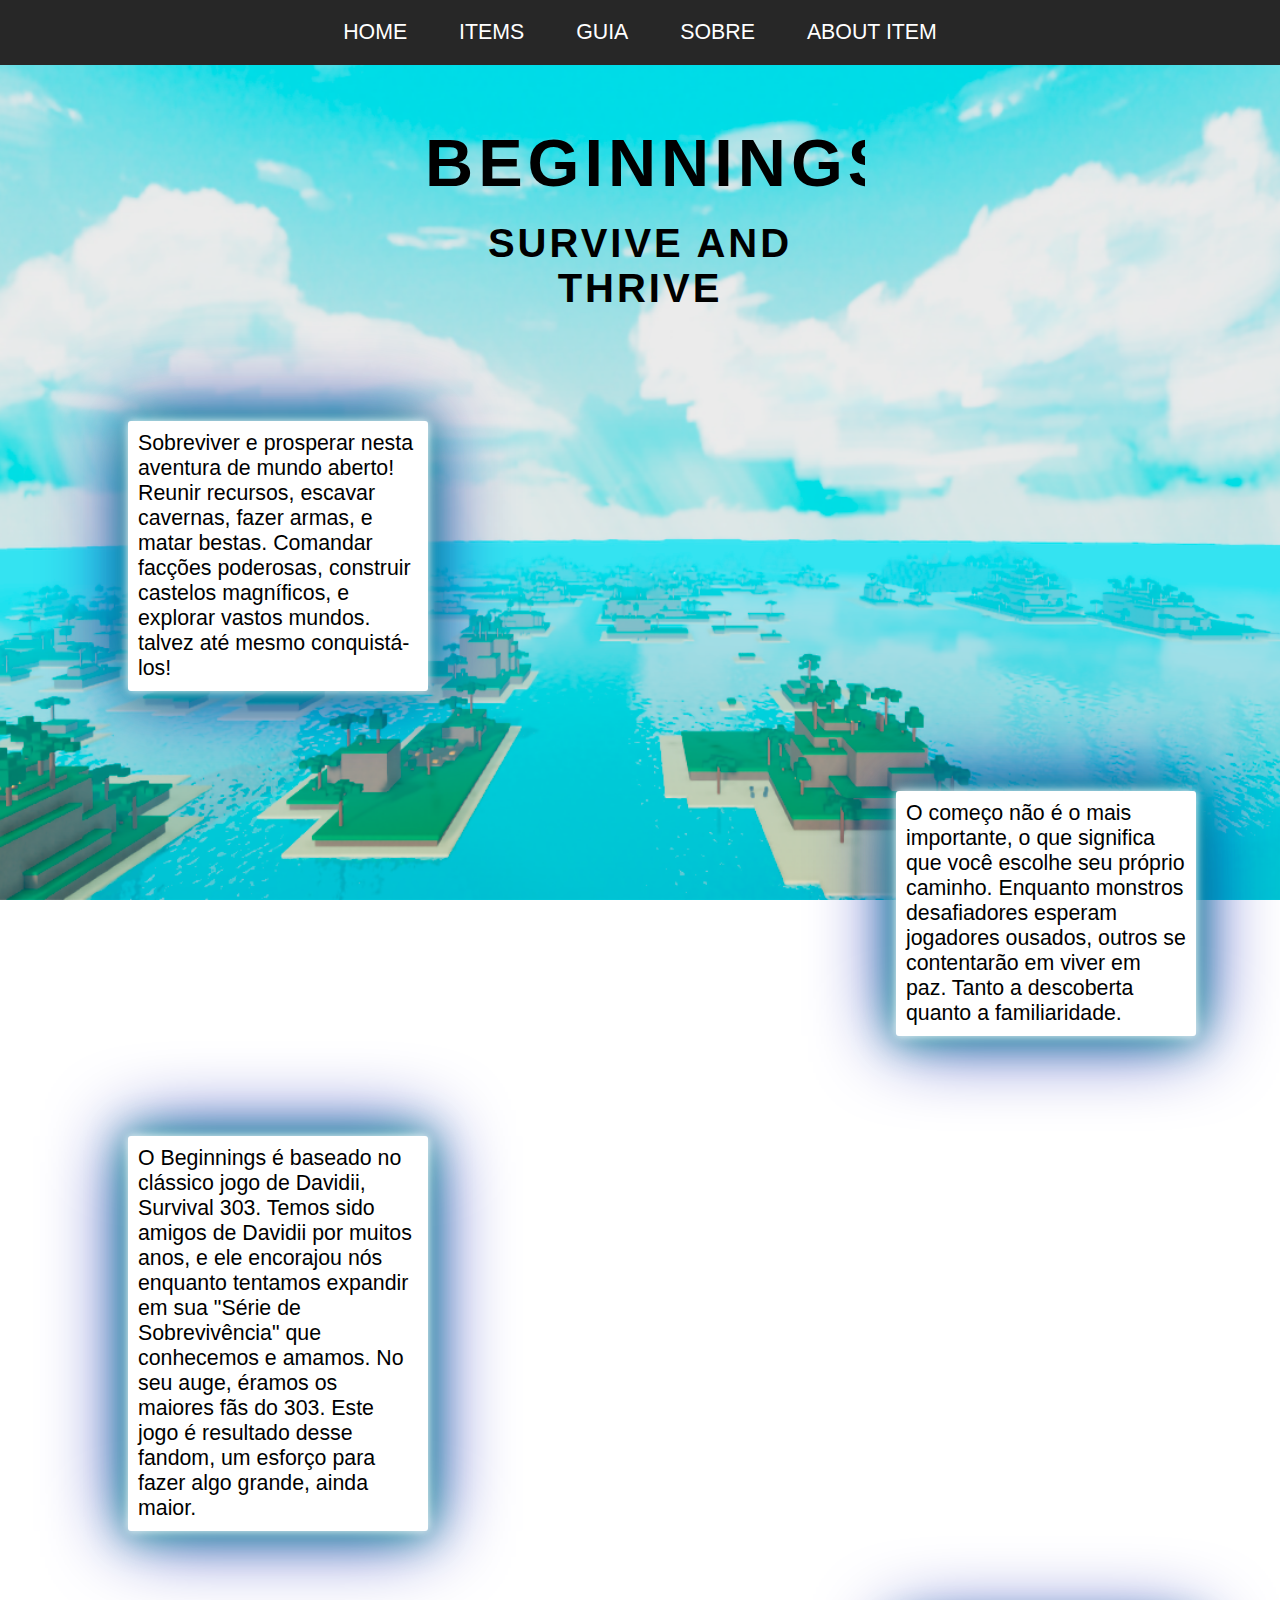
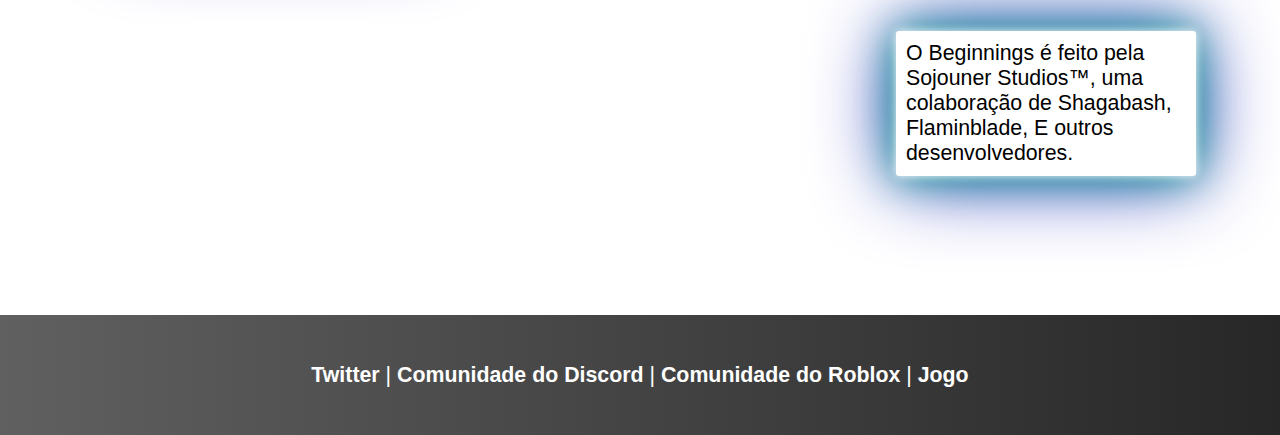
<file: index.html>
<!DOCTYPE html>
<html lang="en">
<head>
    <meta charset="UTF-8">
    <meta name="viewport" content="width=device-width, initial-scale=1.0">
    <title>Beginnings</title>

    <link rel="stylesheet" href="./public/css/global.css">
    <link rel="stylesheet" href="./public/css/animations.css">
    <link rel="stylesheet" href="./public/css/index.css">

</head>
<body>
    <header id="cabecalho">
        <div id="menu">
            <nav>
                <ul>
                    <li><a href="index.html">Home</a></li>
                    <li><a href="items.html">Items</a></li>
                    <li><a href="guide.html">Guia</a></li>
                    <li><a href="about.html">Sobre</a></li>
                    <li><a href="aboutItem.html">About Item</a></li>
                </ul>
            </nav>
        </div>
    </header>
    
    <section id="interface">
        <main id="titles">
            <h1 class="neon" id="main-title">
                <span></span>
                <span></span>
                <span></span>
                <span></span>
                Beginnings
            </h1>

            <h2 class="neon" id="sub-title">
                <span></span>
                <span></span>
                <span></span>
                <span></span>
                Survive and Thrive
            </h2>
        </main>
        <div id="blocks">
            <div class="blocos-um" id="block-one">
                <p>Sobreviver e prosperar nesta aventura de mundo aberto! Reunir recursos, escavar cavernas, fazer armas, e matar bestas. Comandar facções poderosas, construir castelos magníficos, e explorar vastos mundos. talvez até mesmo conquistá-los! </p>
            </div>
            
            <div class="blocos-um" id="block-two">
                <p>O começo não é o mais importante, o que significa que você escolhe seu próprio caminho. Enquanto monstros desafiadores esperam jogadores ousados, outros se contentarão em viver em paz. Tanto a descoberta quanto a familiaridade.</p>
            </div>

            <div class="blocos-um" id="block-three">
                <p>O Beginnings é baseado no clássico jogo de Davidii, Survival 303. Temos sido amigos de Davidii por muitos anos, e ele encorajou nós enquanto tentamos expandir em sua "Série de Sobrevivência" que conhecemos e amamos. No seu auge, éramos os maiores fãs do 303. Este jogo é resultado desse fandom, um esforço para fazer algo grande, ainda maior.</p>
            </div>

            <div class="blocos-um" id="block-four">
                <p> O Beginnings é feito pela Sojouner Studios&trade;, uma colaboração de Shagabash, Flaminblade, E outros desenvolvedores.</p>
            </div>
        </div>
    </section>

    <footer>
        <a href="https://twitter.com/SojStudios" target="_blonk">Twitter</a> 
        | <a href="https://discord.com/invite/YzXK3k9" target="_blonk">Comunidade do Discord</a> 
        | <a href="https://www.roblox.com/groups/1024032/Beginnings-Community#!/about" target="_blonk">Comunidade do Roblox</a> 
        | <a href="https://www.roblox.com/games/5417748934/Beginnings-2?refPageId=daba3794-13aa-449d-aa14-3b1c2fee4407" target="_blonk">Jogo</a>
    </footer>
    <script src="./public/javascript/global.js"></script>
</body>
</html>
</file>
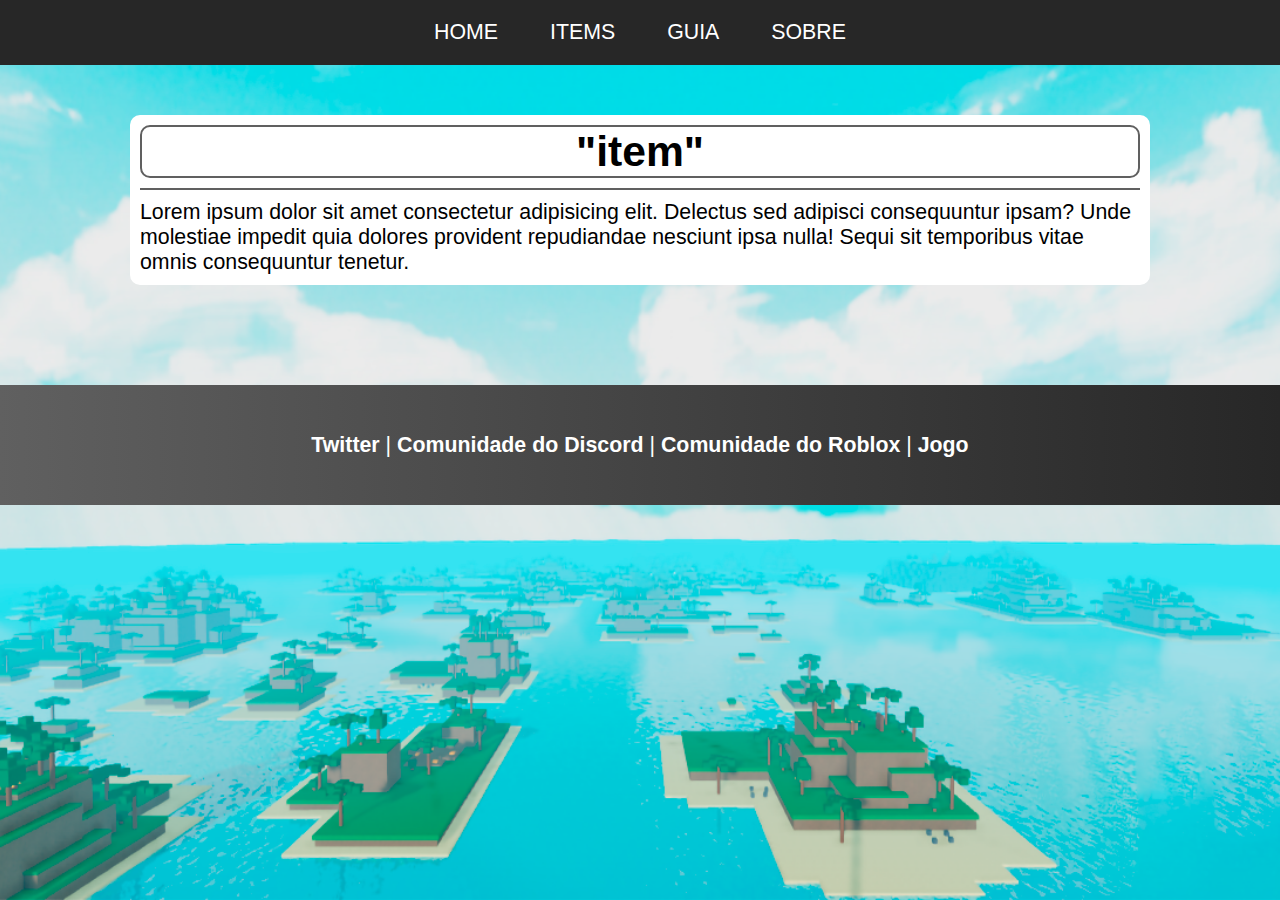
<file: aboutItem.html>
<!DOCTYPE html>
<html lang="en">
<head>
    <meta charset="UTF-8">
    <meta name="viewport" content="width=device-width, initial-scale=1.0">
    <title>Beginnings - item</title>

    <link rel="stylesheet" href="./public/css/global.css">
    <link rel="stylesheet" href="./public/css/aboutItem.css">
    
</head>
<body>
    <header id="cabecalho">
        <div id="menu">
            <nav>
                <ul>
                    <li><a href="index.html">Home</a></li>
                    <li><a href="items.html">Items</a></li>
                    <li><a href="guide.html">Guia</a></li>
                    <li><a href="about.html">Sobre</a></li>
                </ul>
            </nav>
        </div>
    </header>
    <div id="interface">
        <h1>"item"</h1>
        <section id="craft">
            <table>

            </table>
        </section>
        <section id="description">
            <p id="texto-item">Lorem ipsum dolor sit amet consectetur adipisicing elit. Delectus sed adipisci consequuntur ipsam? Unde molestiae impedit quia dolores provident repudiandae nesciunt ipsa nulla! Sequi sit temporibus vitae omnis consequuntur tenetur.</p>
        </section>
    </div>
    <footer>
        <a href="https://twitter.com/SojStudios" target="_blonk">Twitter</a> 
        | <a href="https://discord.com/invite/YzXK3k9" target="_blonk">Comunidade do Discord</a> 
        | <a href="https://www.roblox.com/groups/1024032/Beginnings-Community#!/about" target="_blonk">Comunidade do Roblox</a> 
        | <a href="https://www.roblox.com/games/5417748934/Beginnings-2?refPageId=daba3794-13aa-449d-aa14-3b1c2fee4407" target="_blonk">Jogo</a>
    </footer>
    <script src="./public/javascript/global.js"></script>
</body>
</html>

<!--<img id="resultado" src="https://vignette.wikia.nocookie.net/roblox-survival-beginnings/images/e/e8/Wood_Hut.png/revision/latest?cb=20151026144853"/>-->
</file>
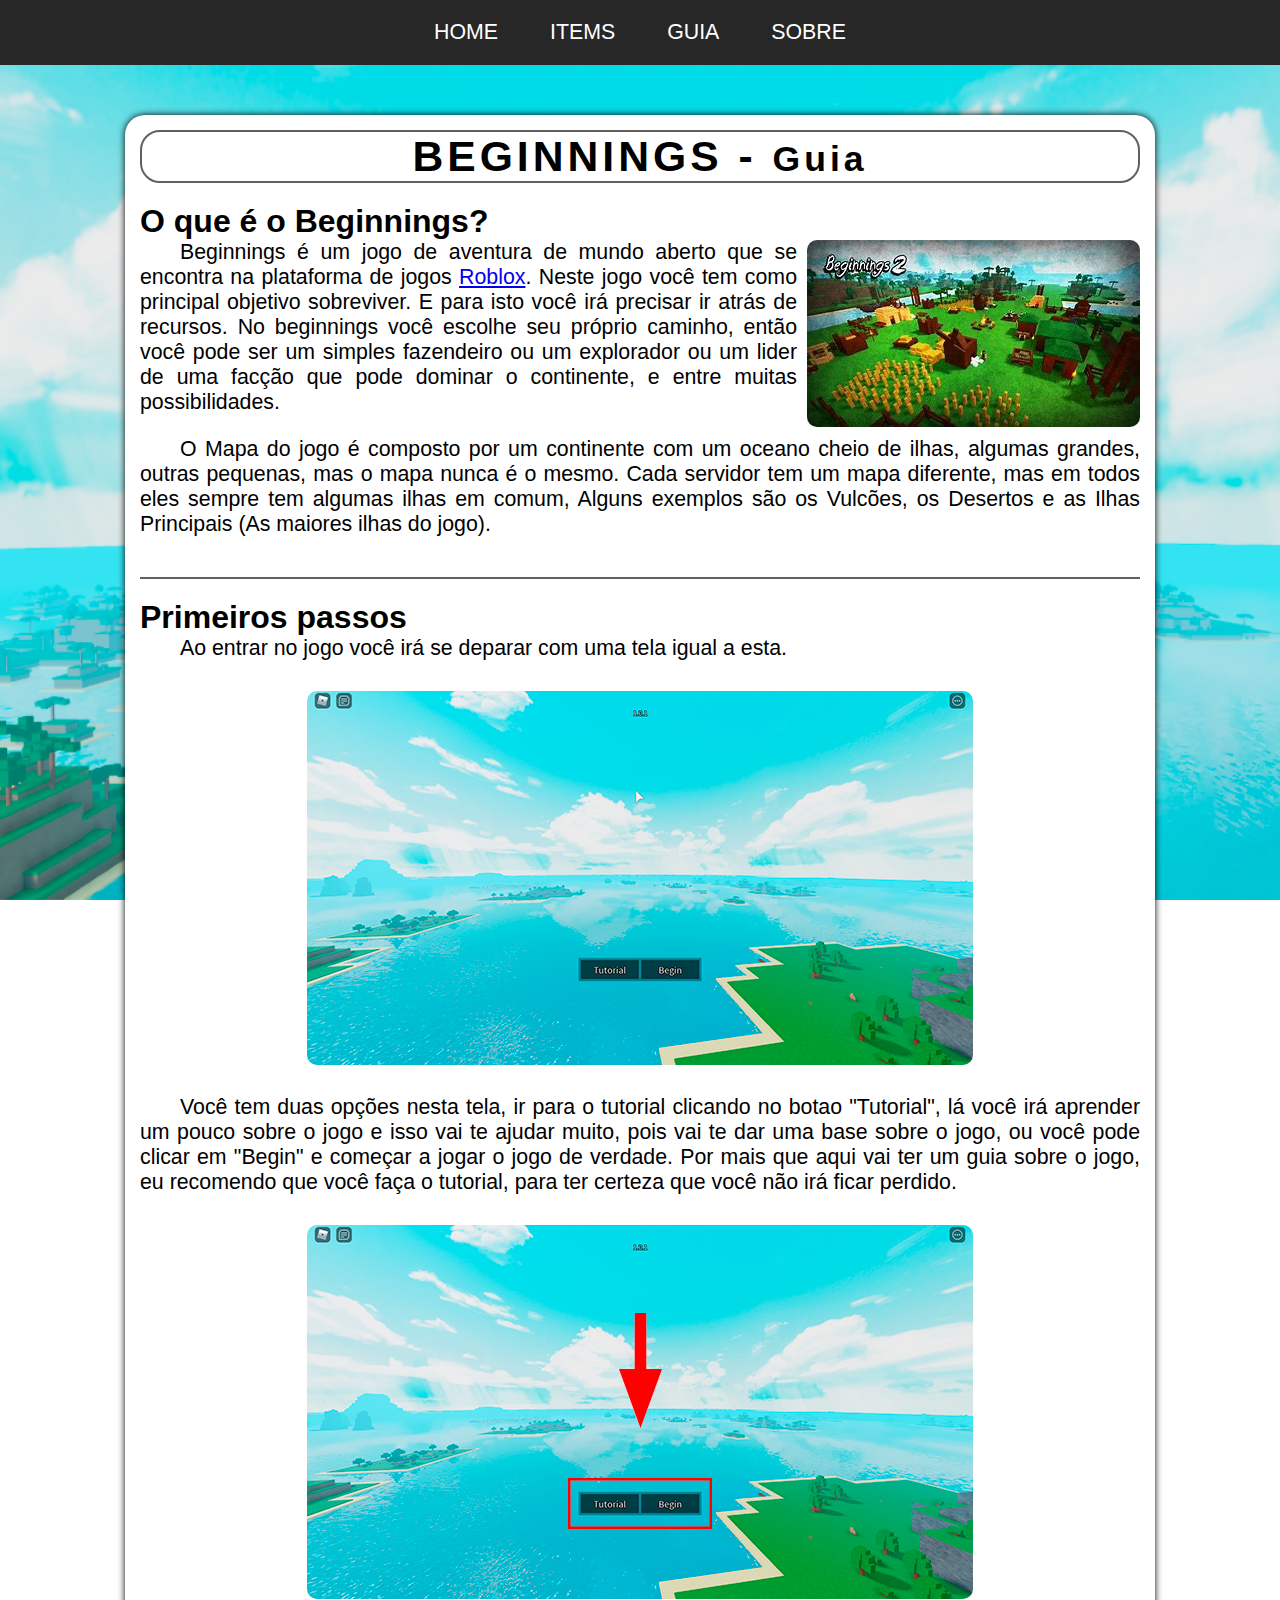
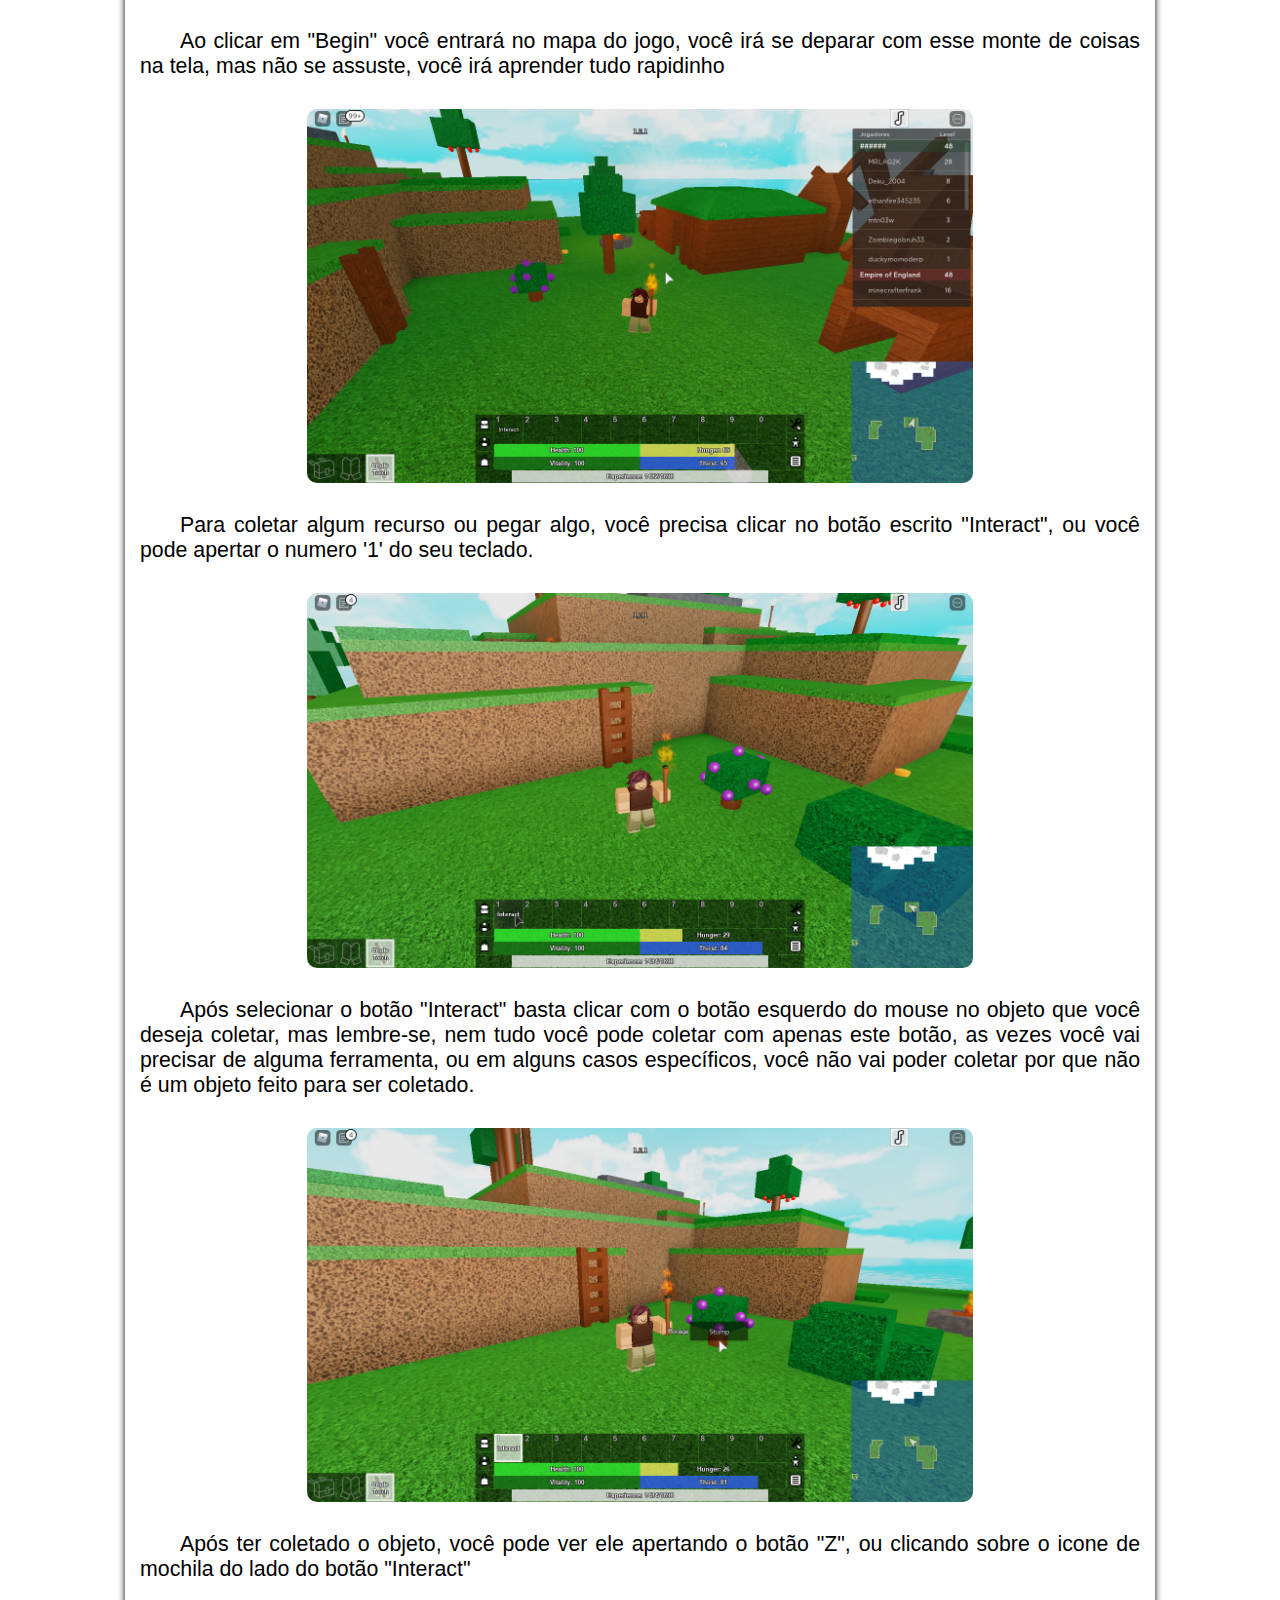
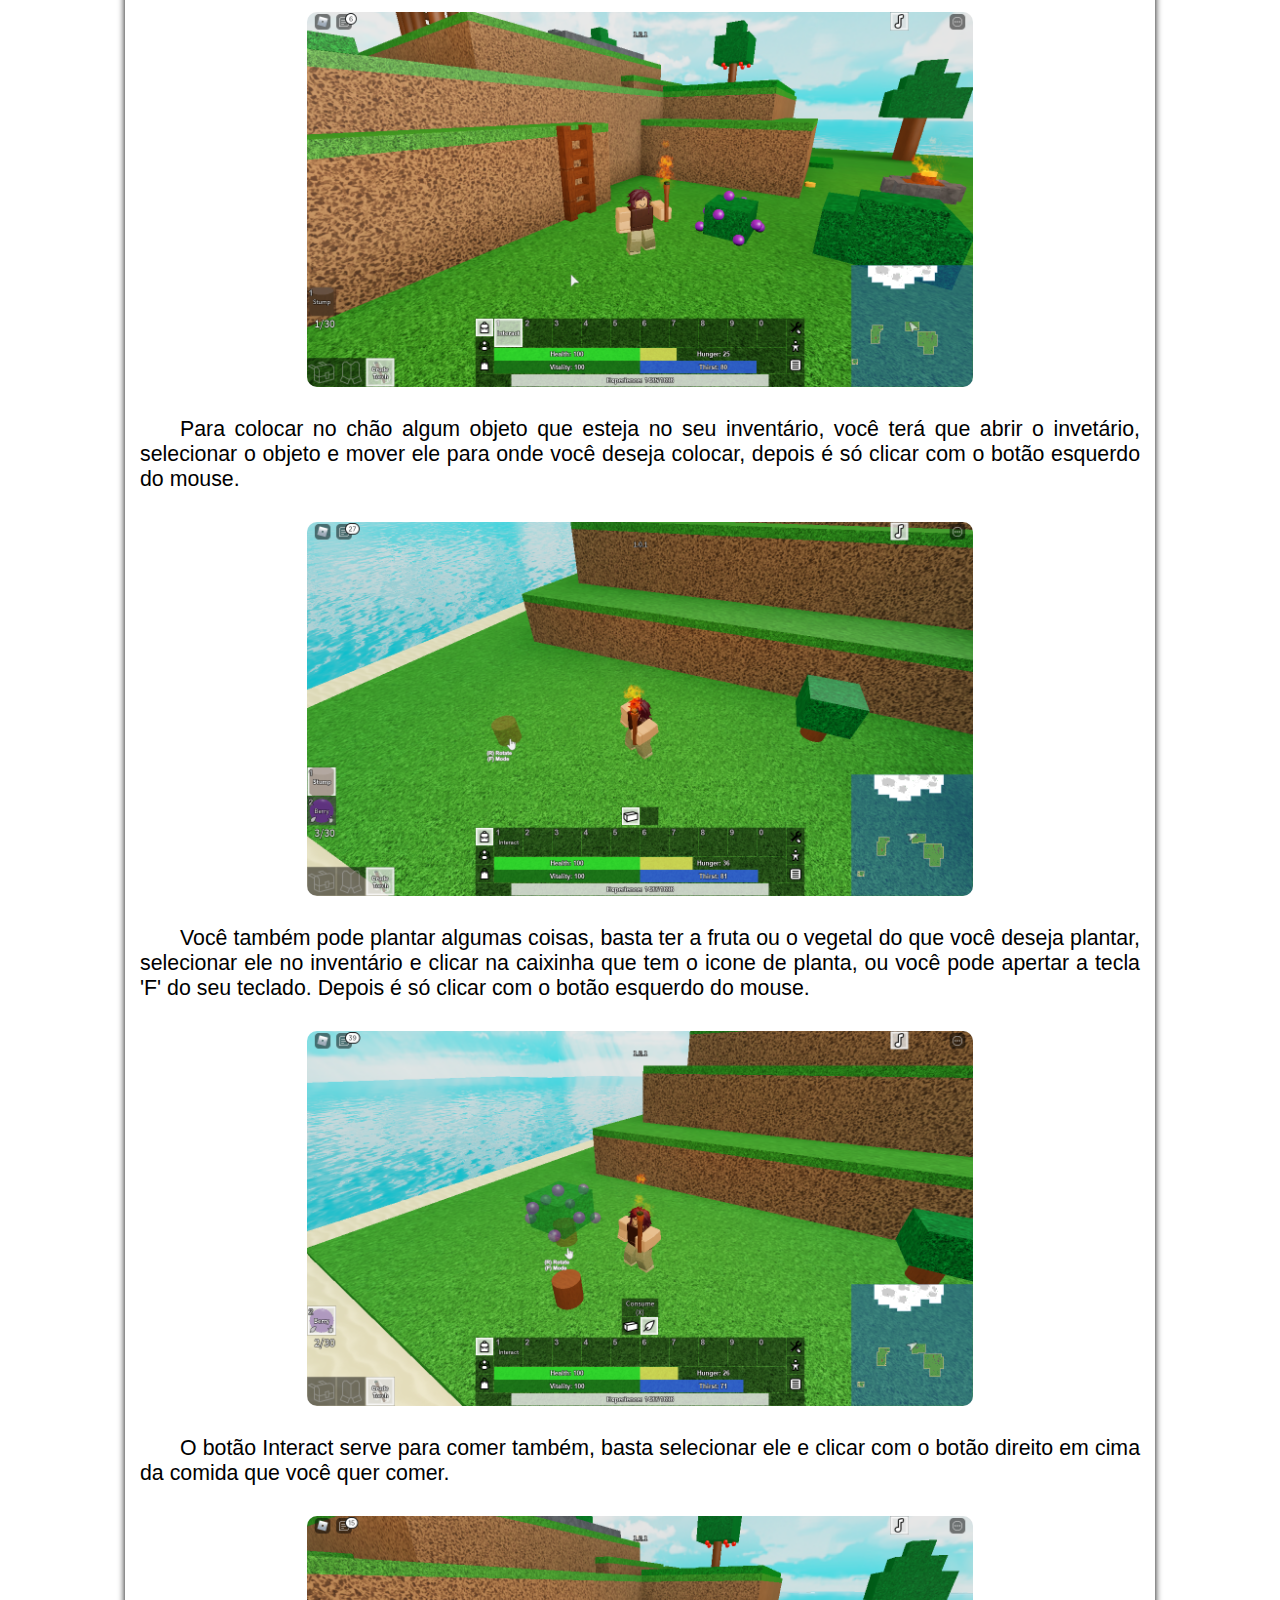
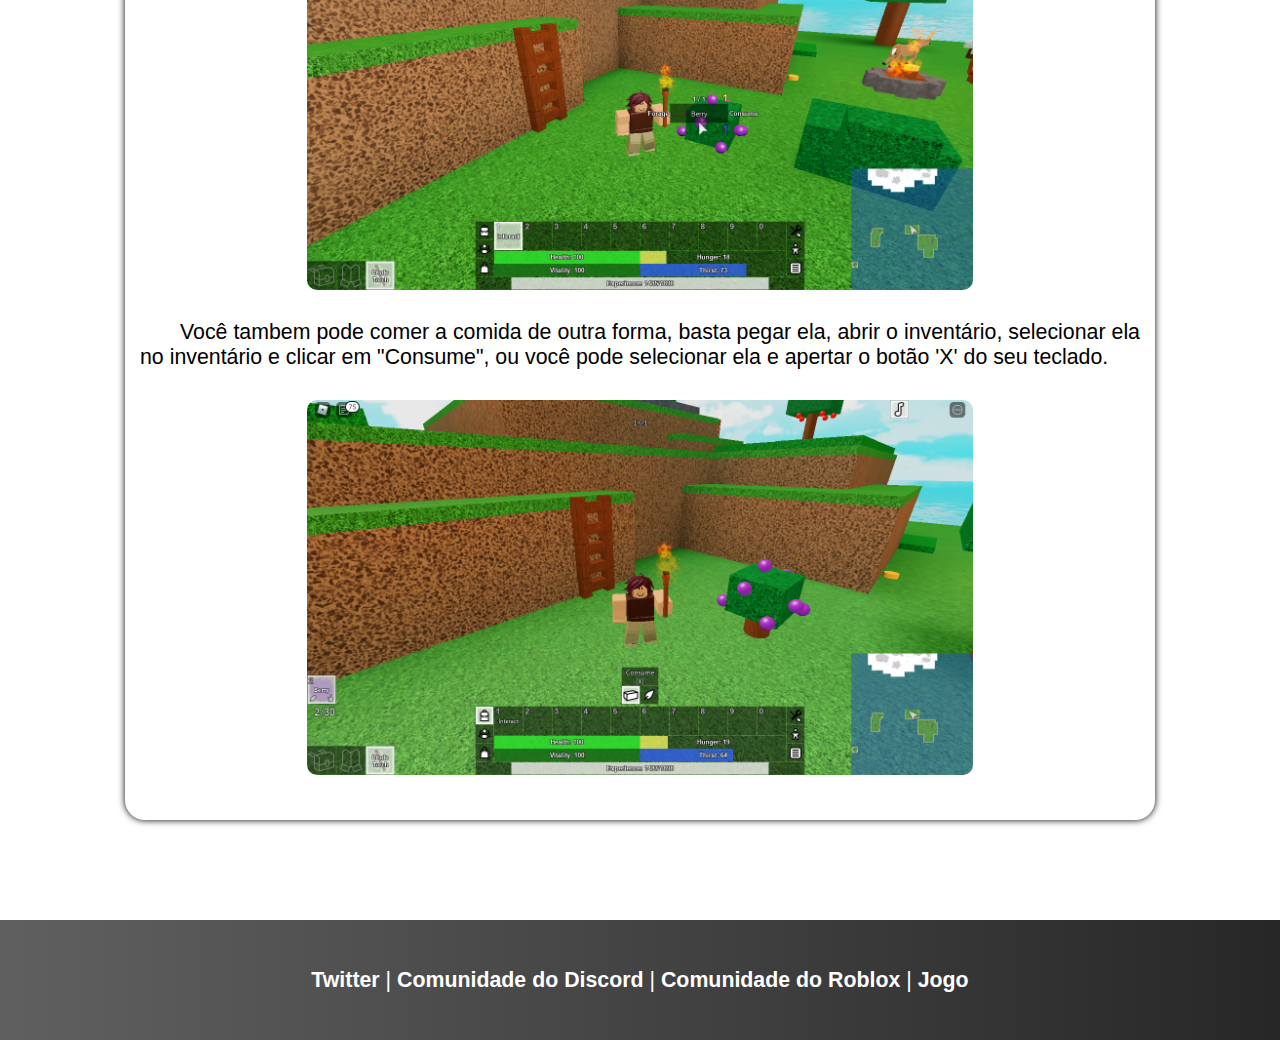
<file: guide.html>
<!DOCTYPE html>
<html lang="pt-br">

    <head>
        <meta charset="UTF-8">
        <meta name="viewport" content="width=device-width, initial-scale=1.0">
        <title>Beginnings - Guia</title>

        <link rel="stylesheet" href="./public/css/global.css">
        <link rel="stylesheet" href="./public/css/guide.css">

    </head>

    <body>
        <header id="cabecalho">
            <div id="menu">
                <nav>
                    <ul>
                        <li><a href="index.html">Home</a></li>
                        <li><a href="items.html">Items</a></li>
                        <li><a href="guide.html">Guia</a></li>
                        <li><a href="about.html">Sobre</a></li>
                    </ul>
                </nav>
            </div>
        </header>

        <div id="interface">
            <h1>BEGINNINGS - <small>Guia</small></h1>
            <div id="bloco-um" class="formatacao-div">
                <h2>O que é o Beginnings?</h2>

                <img src="./public/images/fundo/foto-fazenda.jpg">

                <p>Beginnings é um jogo de aventura de mundo aberto que se encontra na plataforma de jogos <a href="https://www.roblox.com">Roblox</a>. Neste jogo você tem como principal objetivo sobreviver. E para isto você irá precisar ir atrás de recursos. No beginnings você escolhe seu próprio caminho, então você pode ser um simples fazendeiro ou um explorador ou um lider de uma facção que pode dominar o continente, e entre muitas possibilidades.</p>

                <div class="clear"></div>
                
                <p>O Mapa do jogo é composto por um continente com um oceano cheio de ilhas, algumas grandes, outras pequenas, mas o mapa nunca é o mesmo. Cada servidor tem um mapa diferente, mas em todos eles sempre tem algumas ilhas em comum, Alguns exemplos são os Vulcões, os Desertos e as Ilhas Principais (As maiores ilhas do jogo).</p>
            </div>
            
            <div id="bloco-dois" class="formatacao-div">
                <h2>Primeiros passos</h2>
                <section class="section">
                    <div>
                        <p>Ao entrar no jogo você irá se deparar com uma tela igual a esta.</p>

                        <img class="formatacao-fotos" src="./public/images/sobre/tela-incial-um.png"/>
                    </div>

                    <div>
                        <p>Você tem duas opções nesta tela, ir para o tutorial clicando no botao "Tutorial", lá você irá aprender um pouco sobre o jogo e isso vai te ajudar muito, pois vai te dar uma base sobre o jogo, ou você pode clicar em "Begin" e começar a jogar o jogo de verdade. Por mais que aqui vai ter um guia sobre o jogo, eu recomendo que você faça o tutorial, para ter certeza que você não irá ficar perdido.</p>

                        <img class="formatacao-fotos" src="./public/images/sobre/tela-incial-dois.png"/>
                    </div>

                    <div>
                        <p>Ao clicar em "Begin" você entrará no mapa do jogo, você irá se deparar com esse monte de coisas na tela, mas não se assuste, você irá aprender tudo rapidinho</p>

                        <img class="formatacao-fotos formatacao-fotosNEdit" src="./public/images/fotos-para-editar/Passo 1.png"/>
                    </div>

                    <div>
                        <p>Para coletar algum recurso ou pegar algo, você precisa clicar no botão escrito "Interact", ou você pode apertar o numero '1' do seu teclado.</p>

                        <img class="formatacao-fotos formatacao-fotosNEdit" src="./public/images/fotos-para-editar/Passo 2.png">
                    </div>

                    <div>
                        <p>Após selecionar o botão "Interact" basta clicar com o botão esquerdo do mouse no objeto que você deseja coletar, mas lembre-se, nem tudo você pode coletar com apenas este botão, as vezes você vai precisar de alguma ferramenta, ou em alguns casos específicos, você não vai poder coletar por que não é um objeto feito para ser coletado.</p>
                    
                        <img class="formatacao-fotos formatacao-fotosNEdit" src="./public/images/fotos-para-editar/Passo 3.png">
                    </div>

                    <div>
                        <p>Após ter coletado o objeto, você pode ver ele apertando o botão "Z", ou clicando sobre o icone de mochila do lado do botão "Interact"</p>

                        <img class="formatacao-fotos formatacao-fotosNEdit" src="./public/images/fotos-para-editar/Passo 4.png">
                    </div>

                    <div>
                        <p>Para colocar no chão algum objeto que esteja no seu inventário, você terá que abrir o invetário, selecionar o objeto e mover ele para onde você deseja colocar, depois é só clicar com o botão esquerdo do mouse.</p>

                        <img class="formatacao-fotos formatacao-fotosNEdit" src="./public/images/fotos-para-editar/Passo 6.png">
                    </div>

                    <div>
                        <p>Você também pode plantar algumas coisas, basta ter a fruta ou o vegetal do que você deseja plantar, selecionar ele no inventário e clicar na caixinha que tem o icone de planta, ou você pode apertar a tecla 'F' do seu teclado. Depois é só clicar com o botão esquerdo do mouse.</p>

                        <img class="formatacao-fotos formatacao-fotosNEdit" src="./public/images/fotos-para-editar/Passo 8.png">
                    </div>

                    <div>
                        <p>O botão Interact serve para comer também, basta selecionar ele e clicar com o botão direito em cima da comida que você quer comer.</p>

                        <img class="formatacao-fotos formatacao-fotosNEdit" src="./public/images/fotos-para-editar/Passo 5.png">
                    </div>

                    <div>
                        <p>Você tambem pode comer a comida de outra forma, basta pegar ela, abrir o inventário, selecionar ela no inventário e clicar em "Consume", ou você pode selecionar ela e apertar o botão 'X' do seu teclado.</p>

                        <img class="formatacao-fotos formatacao-fotosNEdit" src="./public/images/fotos-para-editar/Passo 5.1.png">
                    </div>
                </section>
                <!--
                <section class="formatacao-sections">
                    <p>Se você olhar em baixo existe quatro barras, thirst(sede), hunger(Fome), vitality(vitalidade) e health(vida). A primeira coisa que você precisa saber é como não deixar elas chegarem a zero e como aumentar elas, porque se qualquer uma delas chegar a zero, você morre instantaneamente. Então não adianta você querer no começo pegar items fortes, sendo que você pode morrer em dez minutos e perder os items.</p>

                    <img class="formatacao-fotos formatacao-fotosNEdit" src="_imagens/_fotos-para-editar/">

                    <h3>Vamos primeiro saber como essas barras diminuem:</h3>
                    <ul class="listas">
                        <li><strong>Health:</strong> Diminui quando você sofre dano de outros jogadores, animais, explosivos e entre outros;</li>
                        <li><strong>Vitality:</strong> Diminui quando você fica na chuva ou em uma tempestade de neve, quando você fica muito tempo na água, quando come comidas crúas e quando você toma água não totalmente potável;</li>
                        <li><strong>Hunger:</strong> Diminui automaticamente aos poucos no decorrer do jogo;</li>
                        <li><strong>Thirst:</strong> Diminui automaticamente aos poucos no decorrer do jogo e quando você come certas coisas como por exemplo: raw spiced meat ou herbs.</li>
                    </ul>

                    <h3>Agora vamos ver como elas aumentam:</h3>
                    <ul class="listas">
                        <li><strong>Health:</strong> Aumenta automaticamente ao decorrer do jogo;</li>
                        <li><strong>Vitality:</strong> Aumenta automaticamente ao decorrer do jogo, quando come certas coisas, como por exemplo: raw spiced meat, mushroom e herbs;</li>
                        <li><strong>Hunger:</strong> Aumenta automaticamente ao decorrer do jogo, e quando você come comidas como por exemplo: bread, meat, pie, banana, coconut e entre outros;</li>
                        <li><strong>Thirst:</strong> Aumenta automaticamente ao decorrer do jogo e quando você toma água, seja de um balde ou de um jarro ou até mesmo diretamente do lago ou do poço usando o botão "Interact" da rootbar clicando com o botão direito no local para beber a água.</li>
                    </ul>
                </section>

                <section class="formatacao-sections">
                    <p></p>

                    <img class="formatacao-fotos formatacao-fotosNEdit" src="_imagens/_fotos-para-editar/">
                </section>
                -->
            </div>

        </div>

        <footer>
            <a href="https://twitter.com/SojStudios" target="_blonk">Twitter</a> 
            | <a href="https://discord.com/invite/YzXK3k9" target="_blonk">Comunidade do Discord</a> 
            | <a href="https://www.roblox.com/groups/1024032/Beginnings-Community#!/about" target="_blonk">Comunidade do Roblox</a> 
            | <a href="https://www.roblox.com/games/5417748934/Beginnings-2?refPageId=daba3794-13aa-449d-aa14-3b1c2fee4407" target="_blonk">Jogo</a>
        </footer>
        <script src="./public/javascript/global.js"></script>
    </body>
</html>
</file>
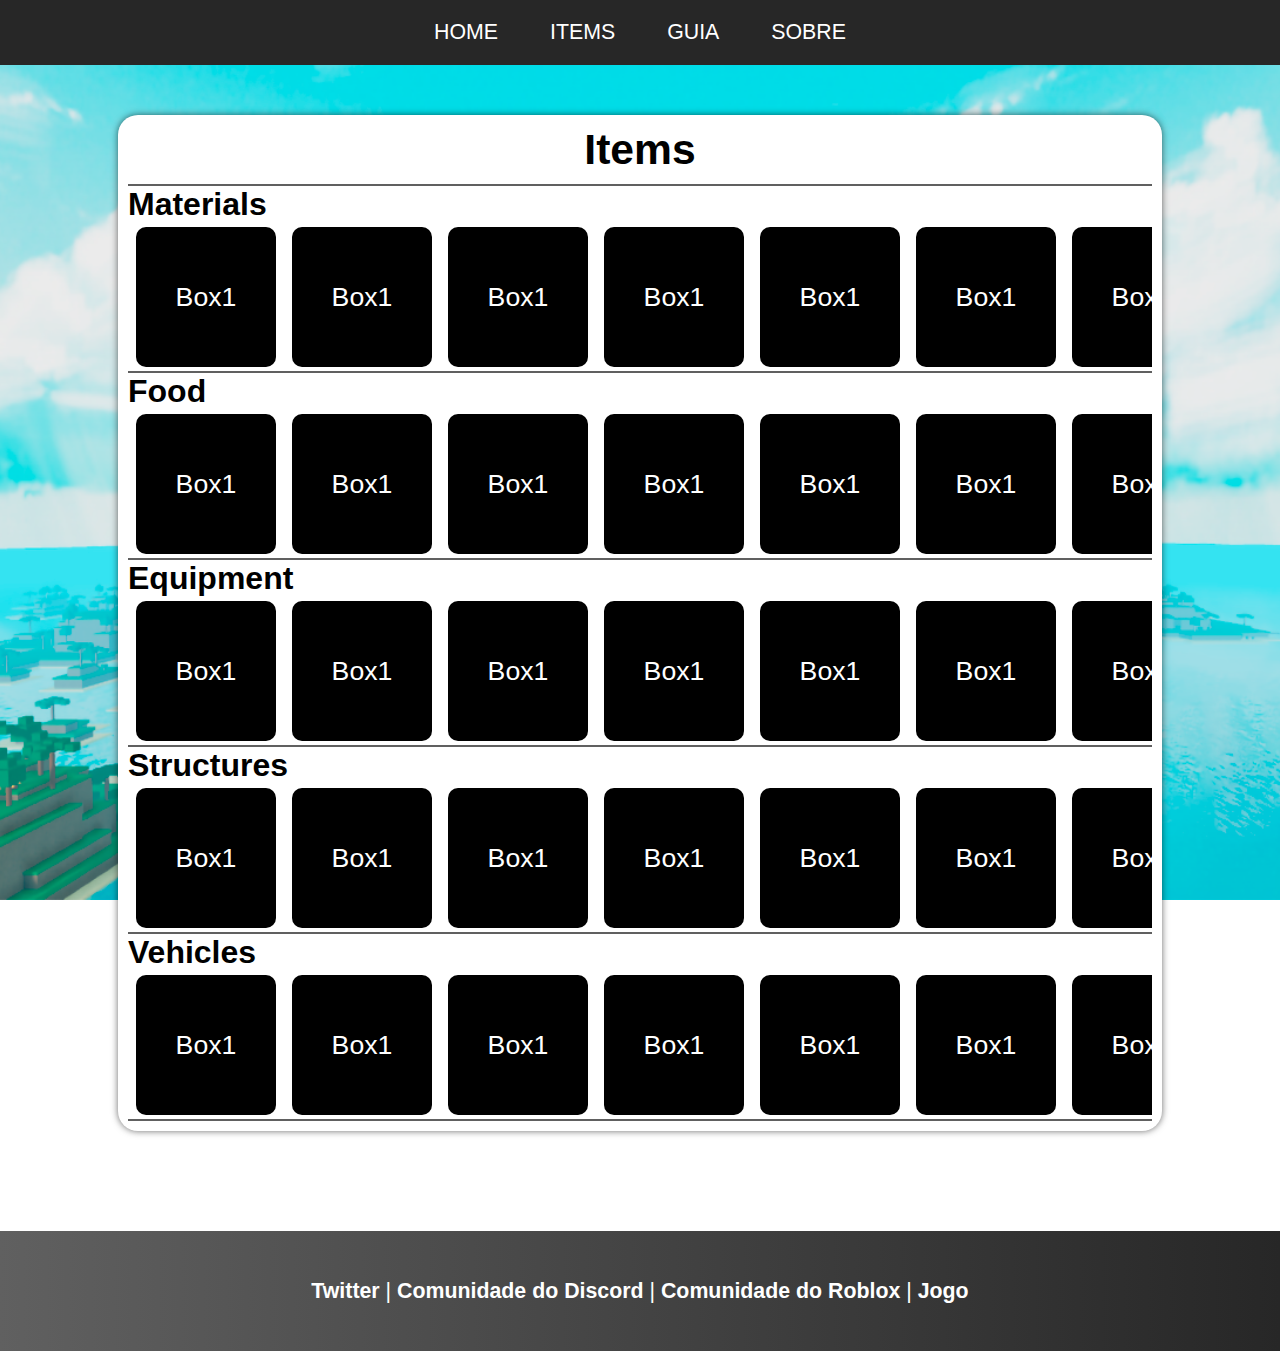
<file: items.html>
<!DOCTYPE html>
<html lang="en">
<head>
    <meta charset="UTF-8">
    <meta name="viewport" content="width=device-width, initial-scale=1.0">
    <title>Beginnings - Items</title>

    <link rel="stylesheet" href="./public/css/global.css">
    <link rel="stylesheet" href="./public/css/items.css">

</head>
<body>
    <header id="cabecalho">
        <div id="menu">
            <nav>
                <ul>
                    <li><a href="index.html">Home</a></li>
                    <li><a href="items.html">Items</a></li>
                    <li><a href="guide.html">Guia</a></li>
                    <li><a href="about.html">Sobre</a></li>
                </ul>
            </nav>
        </div>
    </header>
    <div id="interface">
        <h1>Items</h1>
        <h2>Materials</h2>
        <section class="sections" id="Materials">
            <div class="btn1">Box1</div>
            <div class="btn1">Box1</div>
            <div class="btn1">Box1</div>
            <div class="btn1">Box1</div>
            <div class="btn1">Box1</div>
            <div class="btn1">Box1</div>
            <div class="btn1">Box1</div>
            <div class="btn1">Box1</div>
            <div class="btn1">Box1</div>
            <div class="btn1">Box1</div>
            <div class="btn1">Box1</div>

        </section>
        <h2>Food</h2>
        <section class="sections" id="food">
            <div class="btn1">Box1</div>
            <div class="btn1">Box1</div>
            <div class="btn1">Box1</div>
            <div class="btn1">Box1</div>
            <div class="btn1">Box1</div>
            <div class="btn1">Box1</div>
            <div class="btn1">Box1</div>
            <div class="btn1">Box1</div>
            <div class="btn1">Box1</div>
        </section>
        <h2>Equipment</h2>
        <section class="sections" id="equipment">
            <div class="btn1">Box1</div>
            <div class="btn1">Box1</div>
            <div class="btn1">Box1</div>
            <div class="btn1">Box1</div>
            <div class="btn1">Box1</div>
            <div class="btn1">Box1</div>
            <div class="btn1">Box1</div>
            <div class="btn1">Box1</div>
        </section>
        <h2>Structures</h2>
        <section class="sections" id="structures">
            <div class="btn1">Box1</div>
            <div class="btn1">Box1</div>
            <div class="btn1">Box1</div>
            <div class="btn1">Box1</div>
            <div class="btn1">Box1</div>
            <div class="btn1">Box1</div>
            <div class="btn1">Box1</div>
            <div class="btn1">Box1</div>
        </section>
        <h2>Vehicles</h2>
        <section class="sections" id="vehicles">
            <div class="btn1">Box1</div>
            <div class="btn1">Box1</div>
            <div class="btn1">Box1</div>
            <div class="btn1">Box1</div>
            <div class="btn1">Box1</div>
            <div class="btn1">Box1</div>
            <div class="btn1">Box1</div>
        </section>
    </div>
    <footer>
        <a href="https://twitter.com/SojStudios" target="_blonk">Twitter</a> 
        | <a href="https://discord.com/invite/YzXK3k9" target="_blonk">Comunidade do Discord</a> 
        | <a href="https://www.roblox.com/groups/1024032/Beginnings-Community#!/about" target="_blonk">Comunidade do Roblox</a> 
        | <a href="https://www.roblox.com/games/5417748934/Beginnings-2?refPageId=daba3794-13aa-449d-aa14-3b1c2fee4407" target="_blonk">Jogo</a>
    </footer>
    <script src="./public/javascript/global.js"></script>
</body>
</html>
</file>
<file: public/css/global.css>
@charset "UTF-8";

* {
    padding: 0;
    margin: 0;
}

html, body {
    height: 100%;
}


.clear {
    clear: both;
}

body {
    background: url('../images/fundo/foto-paisagem-quatro.png') no-repeat;
    background-size: cover;
    background-position: center;
    background-attachment: fixed;
    font-family: Arial, sans-serif;
    font-size: 16pt;
}

div#menu {
    background-color: rgb(39, 39, 39);
    text-align: center;
    margin-bottom: 50px;
    
}

div#menu ul li {
    list-style: none;
    text-transform: uppercase;
    display: inline-block;
    padding: 20px;
    border-radius: 10px;
    margin-left: 3px;
    margin-right: 3px;

}

div#menu ul li a {
    font-family: consolas, arial, sans-serif;   
    text-decoration: none;
    color: white;
}

div#menu ul li:hover {
    transition: 0.5s;
    background-color: rgba(80, 80, 80, 0.952);
}

footer {
    margin-top: 100px;
    display: block;
    position: relative;
    background: linear-gradient(to right, #606060, rgb(39, 39, 39) );
    color: #ffffff;
    height: 100px;
    text-align: center;
    padding: 10px 0px;
    line-height: 100px;
}

footer a {
    text-decoration: none;
    color: white;
    font-weight: bolder;
}

/*background: linear-gradient(90deg, rgb(10, 49, 6), rgb(16, 88, 7));*/
</file>
<file: public/css/animations.css>
.neon span {
    display: block;
    position: absolute;
}

.neon span:nth-child(1) {
    background-image: linear-gradient(90deg, transparent, rgb(8, 19, 173));
    top: 0;
    width: 100%;
    left: -100%;
    height: 2px;
}

.neon:hover span:nth-child(1) {
    left: 100%;
    transition: 1s;
}

.neon span:nth-child(2) {
    background-image: linear-gradient(180deg, transparent, rgb(8, 19, 173));
    right: 0;
    height: 100%;
    top: -100%;
    width: 2px;
}

.neon:hover span:nth-child(2) {
    top: 100%;
    transition: 1s;
    transition-delay: 0.25s;
}

.neon span:nth-child(3) {
    background-image: linear-gradient(270deg, transparent, rgb(8, 19, 173));
    bottom: 0;
    width: 100%;
    right: -100%;
    height: 2px;
}

.neon:hover span:nth-child(3) {
    right: 100%;
    transition: 1s;
}

.neon span:nth-child(4) {
    background-image: linear-gradient(360deg, transparent, rgb(8, 19, 173));
    left: 0;
    height: 100%;
    bottom: -100%;
    width: 2px;
}

.neon:hover span:nth-child(4) {
    bottom: 100%;
    transition: 1s;
    transition-delay: 0.25s;
}
</file>
<file: public/css/index.css>
#interface {
    height: 1700px;
}

.blocos-um {
    box-sizing: border-box;
    position: relative;
    width: 300px;
    background: white;
    color: black;
    border-radius: 3px;
    padding: 10px;
    box-shadow: 0 0 10px rgb(255, 255, 255), 0 0 40px rgb(11, 163, 143), 0 0 80px  rgb(8, 19, 173);
}

/* Main */

#interface #main-title {
    box-sizing: border-box;
    text-transform: uppercase;
    font-family: consolas, Arial, sans-serif;
    font-size: 50pt;
    position: relative;
    width: 450px;
    text-align: center;
    border-radius: 3px;
    margin: auto auto 0px auto;
    padding: 10px;
    letter-spacing: 5px;
    overflow: hidden;
    transition: 0.2s;
}

#interface #main-title:hover {
    background: white;
    box-shadow: 0px 0px 10px rgb(255, 255, 255), 0 0 40px rgb(11, 163, 143), 0 0 80px  rgb(8, 19, 173);
    transition-delay: 0.5s;
}

#interface #sub-title {
    box-sizing: border-box;
    text-transform: uppercase;
    letter-spacing: 3px;
    font-family: consolas, Arial, sans-serif;
    font-size: 30pt;
    position: relative;
    width: auto;
    width: 470px;
    text-align: center;
    border-radius: 3px;
    margin: 0px auto;
    padding: 10px;
    overflow: hidden;
    transition: 0.2s;
}

#interface #sub-title:hover {
    background: white;
    box-shadow:0px 0px 10px rgb(255, 255, 255), 0 0 40px rgb(11, 163, 143), 0 0 80px  rgb(8, 19, 173);
    transition-delay: 0.5s;
}

/* Blocks */

#interface #block-one {
    top: 100px;
    left: 10%;
}

#interface #block-two {
    top: 200px;
    left: 70%;
}

#interface #block-three {
    top: 300px;
    left: 10%;
}

#interface #block-four {
    top: 400px;
    left: 70%;
}
</file>
<file: public/css/aboutItem.css>
#interface {
    width: 1000px;
    background-color: white;
    position: relative;
    margin: auto;
    border-radius: 10px;
    padding: 10px;
}

#interface h1 {
    border: 2px solid #606060;
    border-radius: 10px;
    text-align: center;
    margin-bottom: 10px;
}

#texto-item {
    border-top: 2px solid #606060;
    padding-top: 10px;
}

/* Craft */

/* description */
</file>
<file: public/css/guide.css>
.formatacao-div {
    box-sizing: border-box;
    border-top: 2px solid #606060;
    padding-top: 20px;
}

.blocos {
    border: 2px solid #606060;
    border-radius: 10px;
    margin-top: 80px;
    padding: 15px;
}

.formatacao-fotos {
    display: block;
    margin: 30px auto;
    border-radius: 10px;
}

.formatacao-fotosNEdit {
    width: 666px;
}

#interface {
    background-color: white;
    width: 1000px;
    height: auto;
    margin: auto;
    border-radius: 20px;
    box-shadow: 0px 0px 7px black;
    padding: 15px;
}

#interface > h1 {
    text-align: center;
    font-size: 2em;
    letter-spacing: 4px;
    border: 2px solid #606060;
    border-radius: 20px;
}

#interface section > h2 {
    line-height: 60px;
}

p,span {
    text-indent: 40px;
    text-align: justify;
}

/* Bloco-um */

#bloco-um {
    border: none;
    margin-bottom: 40px;
}

#bloco-um p {
    width: auto;
}

#bloco-um img {
    margin: 0px 0px 10px 10px;
    border-radius: 10px;
    float: right;
}

/* Bloco-dois */

.listas {
    padding: 20px;
    line-height: 30px;
}
</file>
<file: public/css/items.css>
#interface {
    position: relative;
    width: 80%;
    background-color: white;
    border-radius: 20px;
    padding: 10px;
    margin: 10px auto;
    box-shadow: 0px 0px 7px rgba(0, 0, 0, 0.582);

}

#interface h1 {
    text-align: center;
    margin: 0px;
    border-bottom: 2px solid #606060;
    padding-bottom: 10px;
}

/* Sections */

.sections {
    display: flex;
    overflow-x: auto;
    border-bottom: 2px solid #606060;
}

.sections::-webkit-scrollbar {
    height: 4px;
}

.sections::-webkit-scrollbar-thumb {
    background-color: #606060;
}

.sections .btn1 {
    font-size: 20pt;
    margin: 4px 8px 4px 8px;
    line-height: 140px;
    height: 140px;
    min-width: 140px;
    background-color: black;
    color: white;
    text-align: center;
    border-radius: 10px;
}
</file>
